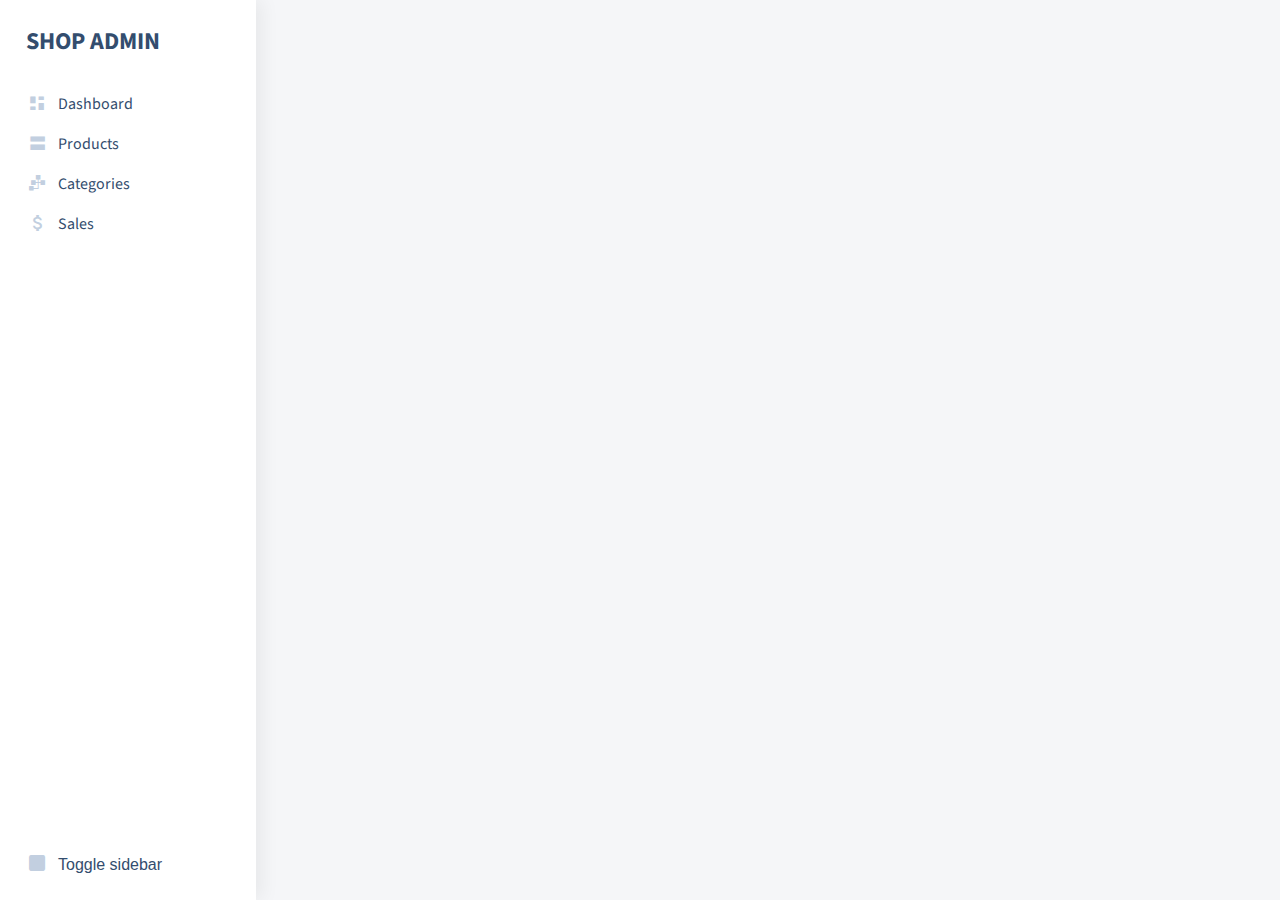
<file: index.html>
<!DOCTYPE html>
<meta charset="utf-8" />

<head>
  <title>Админка для магазина</title>
  <link rel="apple-touch-icon-precomposed" href="./assets/favicon/apple-touch-icon-precomposed.png" />
  <link rel="icon" href="./assets/favicon/favicon.png" />
  <link rel="stylesheet" href="./src/styles/all.css" />
  <link rel="stylesheet" href="./src/style.css" />
</head>

<body>
  <main class="main">
    <div class="progress-bar">
      <div class="progress-bar__line"></div>
    </div>
    <aside class="sidebar">
      <h2 class="sidebar__title">
        <a href="/">shop admin</a>
      </h2>
      <ul class="sidebar__nav">
        <li>
          <a href="/" data-page="dashboard"> <i class="icon-dashboard"></i> <span>Dashboard</span> </a>
        </li>
        <li>
          <a href="/products" data-page="products"> <i class="icon-products"></i> <span>Products</span> </a>
        </li>
        <li>
          <a href="/categories" data-page="categories"> <i class="icon-categories"></i> <span>Categories</span> </a>
        </li>
        <li>
          <a href="/sales" data-page="sales"> <i class="icon-sales"></i> <span>Sales</span> </a>
        </li>
      </ul>
      <ul class="sidebar__nav sidebar__nav_bottom">
        <li>
          <button type="button" class="sidebar__toggler">
            <i class="icon-toggle-sidebar"></i> <span>Toggle sidebar</span>
          </button>
        </li>
      </ul>
    </aside>
    <section class="content" id="content"></section>
  </main>

  <script type="module" src="./src/index.js"></script>
</body>
</file>
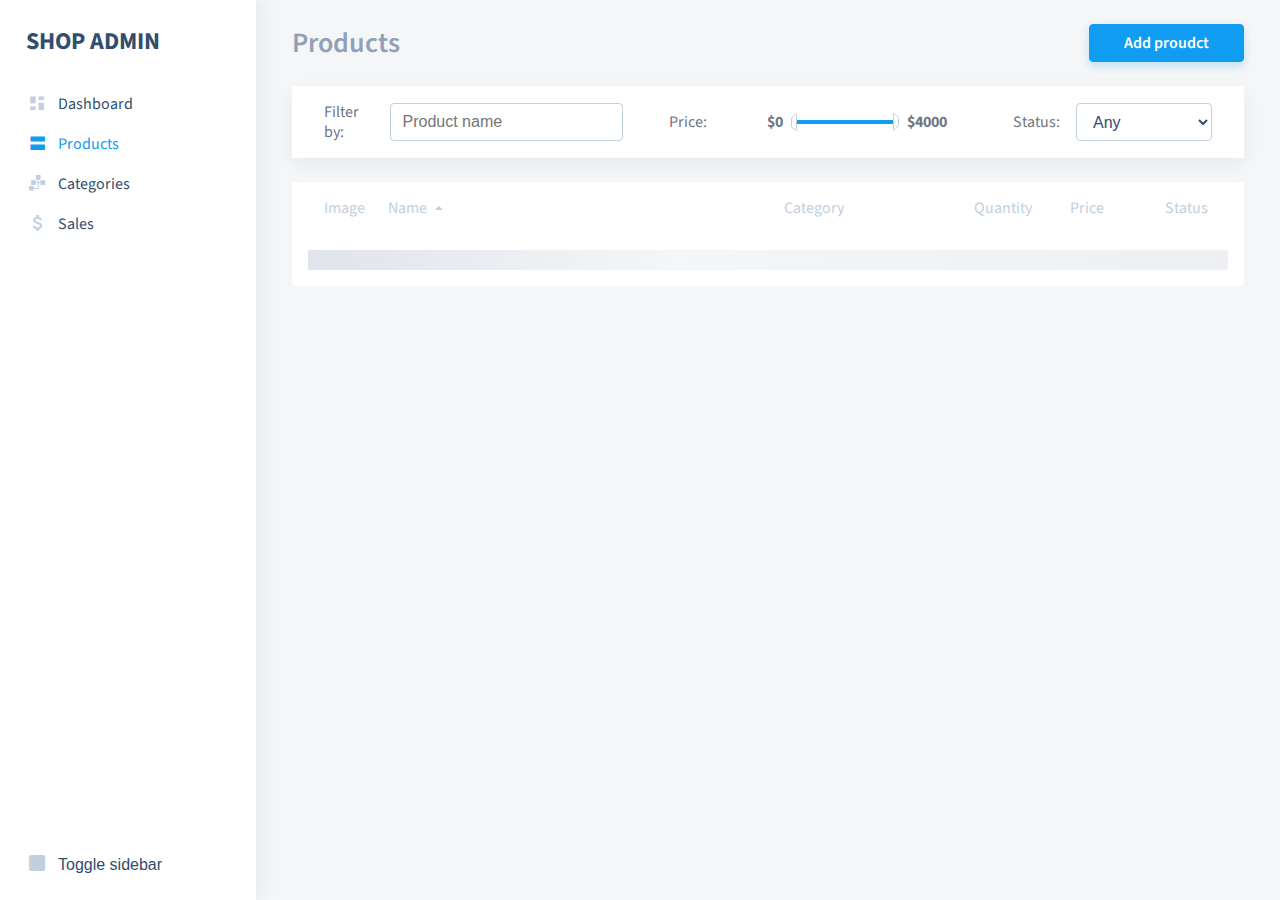
<file: 11-products-page/index.html>
<!DOCTYPE html>
<meta charset="utf-8" />

<head>
  <title>Админка для магазина</title>
  <link rel="apple-touch-icon-precomposed" href="./assets/favicon/apple-touch-icon-precomposed.png" />
  <link rel="icon" href="./assets/favicon/favicon.png" />
  <link rel="stylesheet" href="./styles/all.css" />
  <link rel="stylesheet" href="style.css" />
</head>

<body>
  <main class="main">
    <div class="progress-bar">
      <div class="progress-bar__line"></div>
    </div>
    <aside class="sidebar">
      <h2 class="sidebar__title">
        <a href="/">shop admin</a>
      </h2>
      <ul class="sidebar__nav">
        <li>
          <a href="/" data-page="dashboard"> <i class="icon-dashboard"></i> <span>Dashboard</span> </a>
        </li>
        <li class="active">
          <a href="/products" data-page="products"> <i class="icon-products"></i> <span>Products</span> </a>
        </li>
        <li>
          <a href="/categories" data-page="categories"> <i class="icon-categories"></i> <span>Categories</span> </a>
        </li>
        <li>
          <a href="/sales" data-page="sales"> <i class="icon-sales"></i> <span>Sales</span> </a>
        </li>
      </ul>
      <ul class="sidebar__nav sidebar__nav_bottom">
        <li>
          <button type="button" class="sidebar__toggler">
            <i class="icon-toggle-sidebar"></i> <span>Toggle sidebar</span>
          </button>
        </li>
      </ul>
    </aside>
    <section class="content" id="content"></section>
  </main>

  <script type="module">
    import Page from "./index.js";

    const contentNode = document.querySelector("#content");

    async function initialize() {
      const page = new Page();
      const element = await page.render();

      contentNode.innerHTML = "";
      contentNode.append(element);
    }

    initialize();
  </script>
</body>
</file>
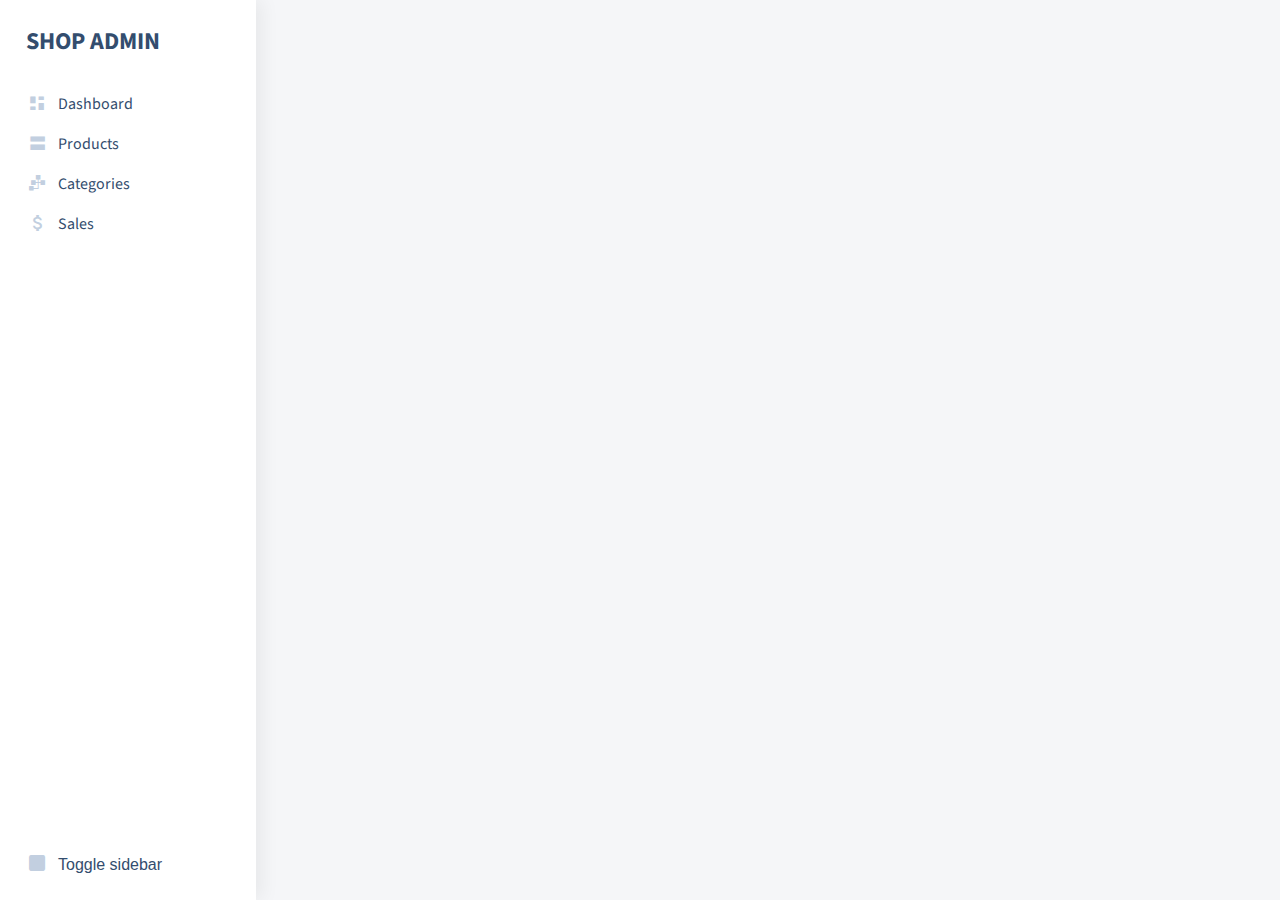
<file: src/index.html>
<!DOCTYPE html>
<meta charset="utf-8" />

<head>
  <title>Админка для магазина</title>
  <link rel="apple-touch-icon-precomposed" href="./assets/favicon/apple-touch-icon-precomposed.png" />
  <link rel="icon" href="./assets/favicon/favicon.png" />
  <link rel="stylesheet" href="styles/all.css" />
  <link rel="stylesheet" href="style.css" />
</head>

<body>
  <main class="main">
    <div class="progress-bar">
      <div class="progress-bar__line"></div>
    </div>
    <aside class="sidebar">
      <h2 class="sidebar__title">
        <a href="/">shop admin</a>
      </h2>
      <ul class="sidebar__nav">
        <li>
          <a href="/" data-page="dashboard"> <i class="icon-dashboard"></i> <span>Dashboard</span> </a>
        </li>
        <li>
          <a href="/products" data-page="products"> <i class="icon-products"></i> <span>Products</span> </a>
        </li>
        <li>
          <a href="/categories" data-page="categories"> <i class="icon-categories"></i> <span>Categories</span> </a>
        </li>
        <li>
          <a href="/sales" data-page="sales"> <i class="icon-sales"></i> <span>Sales</span> </a>
        </li>
      </ul>
      <ul class="sidebar__nav sidebar__nav_bottom">
        <li>
          <button type="button" class="sidebar__toggler">
            <i class="icon-toggle-sidebar"></i> <span>Toggle sidebar</span>
          </button>
        </li>
      </ul>
    </aside>
    <section class="content" id="content"></section>
  </main>

  <script type="module" src="./index.js"></script>
</body>
</file>
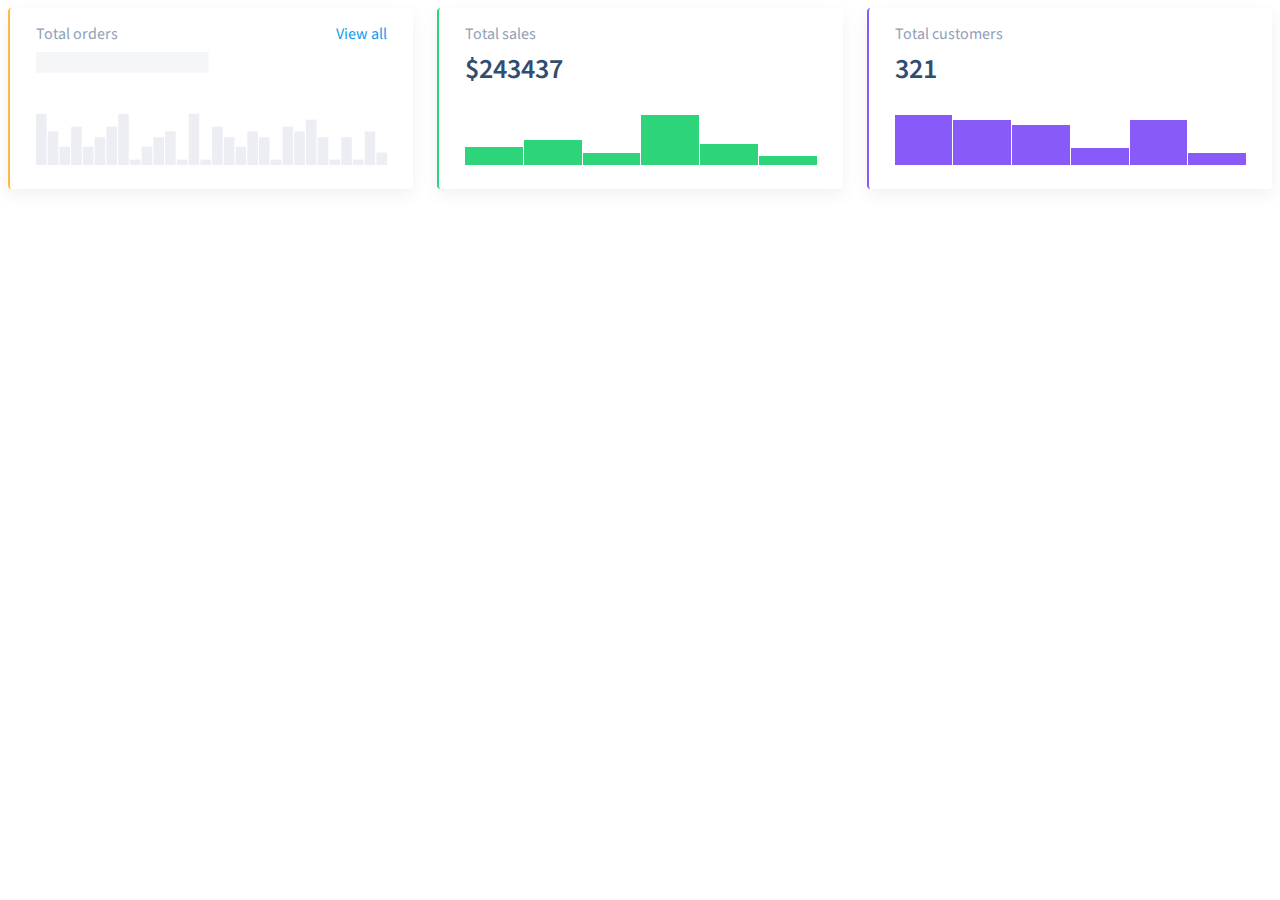
<file: 04-oop-basic-intro-to-dom/1-column-chart/index.html>
<!DOCTYPE html>
<html lang="en">
  <head>
    <meta charset="UTF-8" />
    <title>ColumnChart</title>
    <link rel="stylesheet" type="text/css" href="style.css" />
  </head>

  <body>
    <div class="dashboard__charts">
      <div id="orders" class="dashboard__chart_orders"></div>
      <div id="sales" class="dashboard__chart_sales"></div>
      <div id="customers" class="dashboard__chart_customers"></div>
    </div>

    <script type="module">
      import ColumnChart from './index.js';

      const ordersData = [];
      const salesData = [ 30, 40, 20, 80, 35, 15 ];
      const customersData = [ 100, 90, 80, 35, 90, 25 ];

      const ordersChart = new ColumnChart({
        data: ordersData,
        label: 'orders',
        value: 344,
        link: '#'
      });

      const salesChart = new ColumnChart({
        data: salesData,
        label: 'sales',
        value: 243437,
        formatHeading: data => `$${data}`
      });

      const customersChart = new ColumnChart({
        data: customersData,
        label: 'customers',
        value: 321
      });

      orders.append(ordersChart.element);
      sales.append(salesChart.element);
      customers.append(customersChart.element);
    </script>
  </body>
</html>
</file>
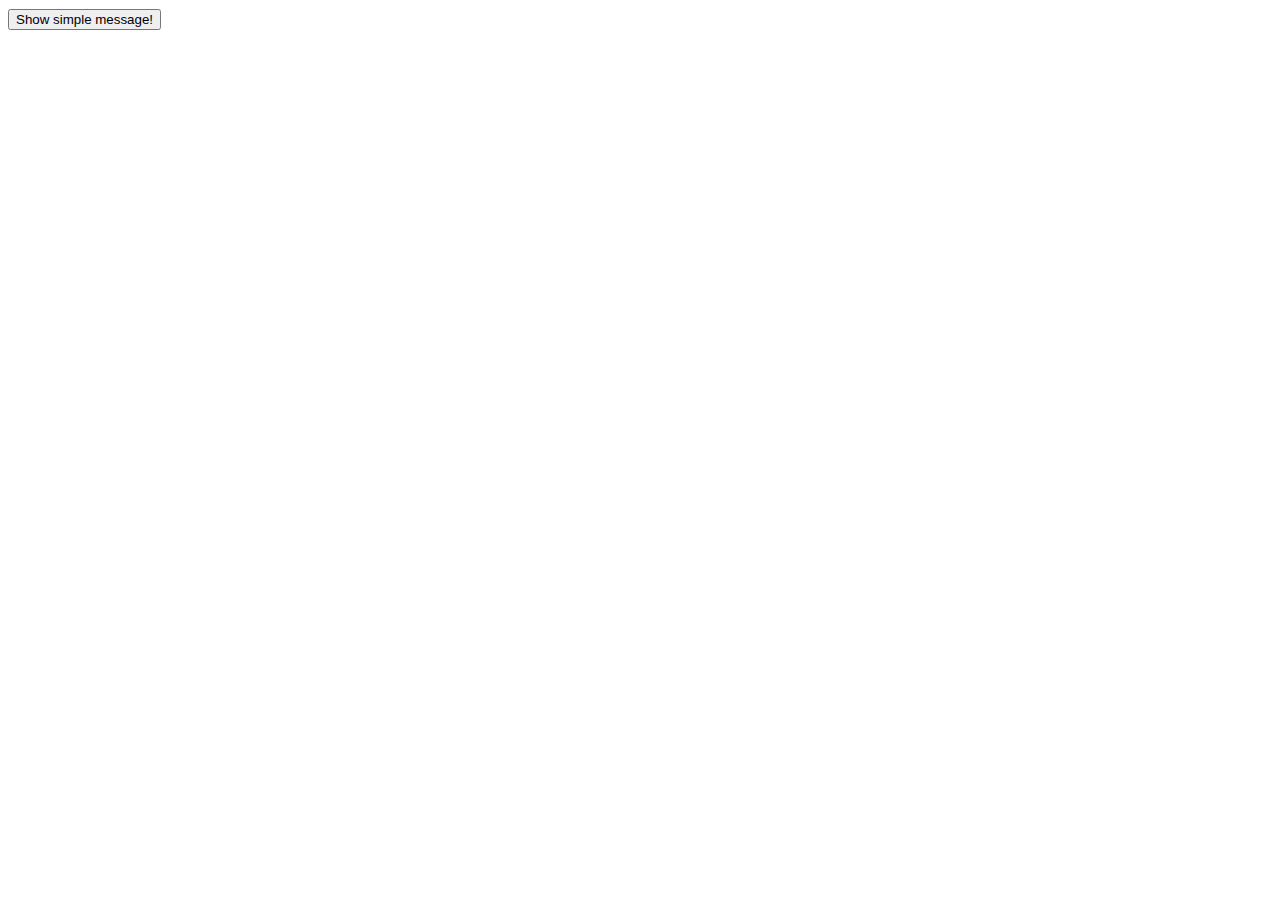
<file: 05-dom-document-loading/1-notification/index.html>
<!doctype html>
<meta charset="UTF-8">

<head>
  <link rel="stylesheet" type="text/css" href="style.css">
</head>

<button id="btn1">Show simple message!</button>

<script type="module">
  import NotificationMessage from './index.js';

  btn1.addEventListener('click', () => {
    const notification = new NotificationMessage('Hello World', {
      duration: 2000,
      type: 'success'
    });

    notification.show();
  });
</script>
</file>
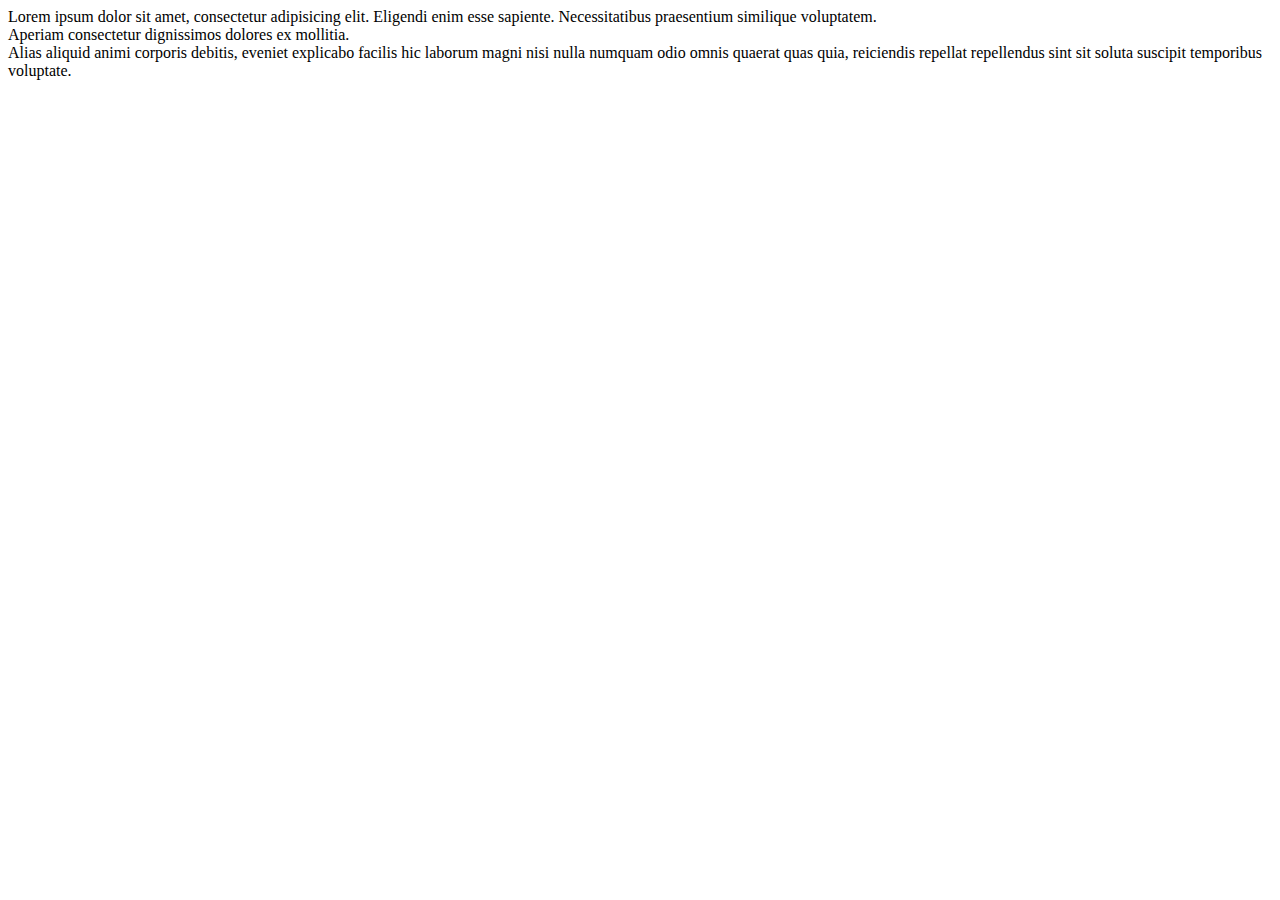
<file: 06-events-practice/2-tooltip/index.html>
<!doctype html>
<meta charset="UTF-8">
<title>Tooltip</title>

<link rel="stylesheet" type="text/css" href="style.css">

<body>
  <div data-tooltip="foo">
    Lorem ipsum dolor sit amet, consectetur adipisicing elit. Eligendi enim esse sapiente.
    Necessitatibus praesentium similique voluptatem.
    <div data-tooltip="bar-bar-bar">
      Aperiam consectetur dignissimos dolores ex mollitia.
    </div>
    Alias aliquid animi corporis debitis, eveniet explicabo facilis hic laborum magni nisi nulla
    numquam odio omnis quaerat quas quia, reiciendis repellat repellendus sint sit soluta suscipit
    temporibus voluptate.
  </div>

  <script type="module">
    import Tooltip from './index.js';

    const tooltip = new Tooltip();

    tooltip.initialize();
  </script>
</body>
</file>
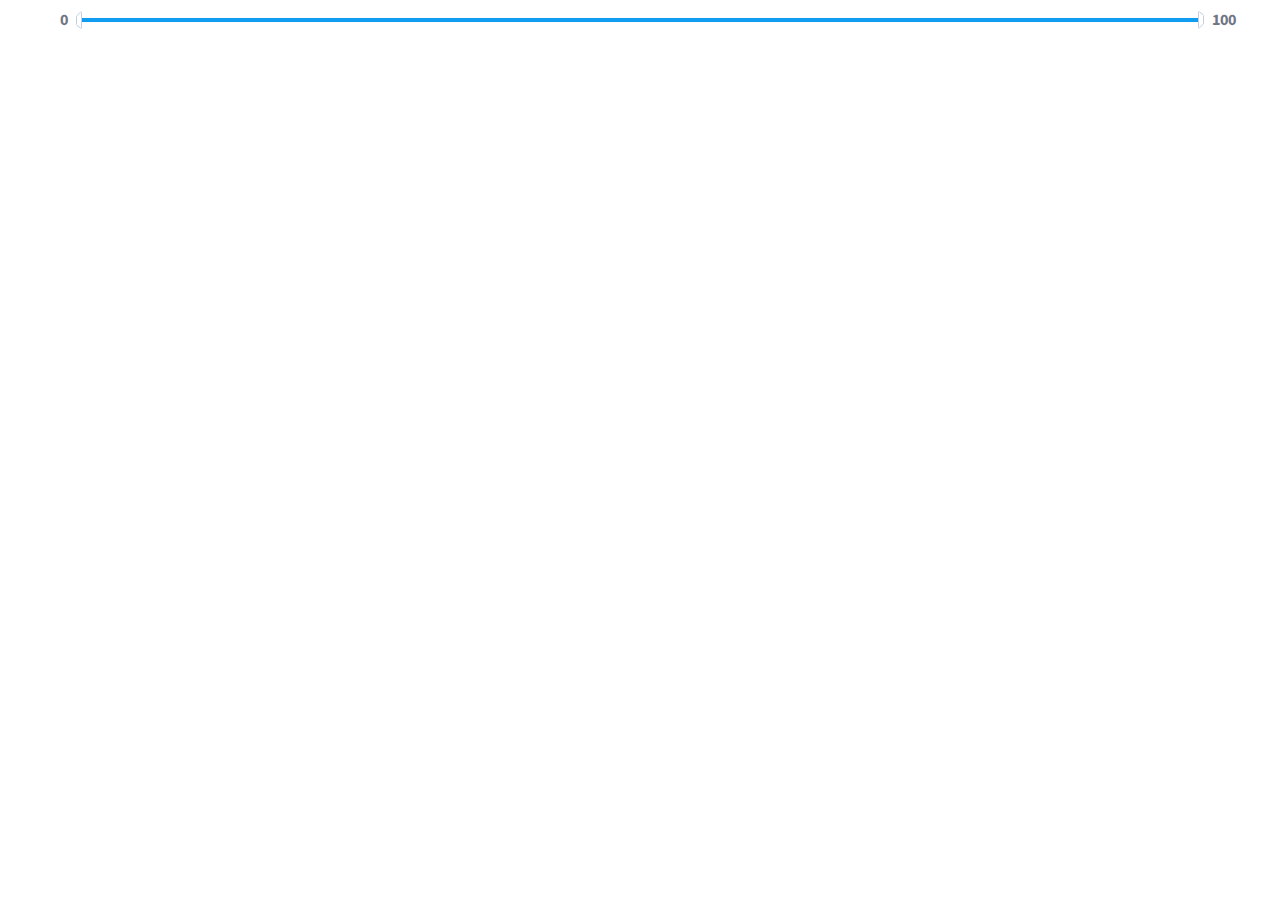
<file: 06-events-practice/3-double-slider/index.html>
<!DOCTYPE HTML>
<meta charset="utf-8">
<head>
  <title>DoubleSlider</title>
  <link rel="stylesheet" href="style.css">
</head>
<body>
  <div id="root"></div>

  <script type="module">
    import DoubleSlider from './index.js';

    const slider = new DoubleSlider();

    root.append(slider.element);
  </script>
</body>
</file>
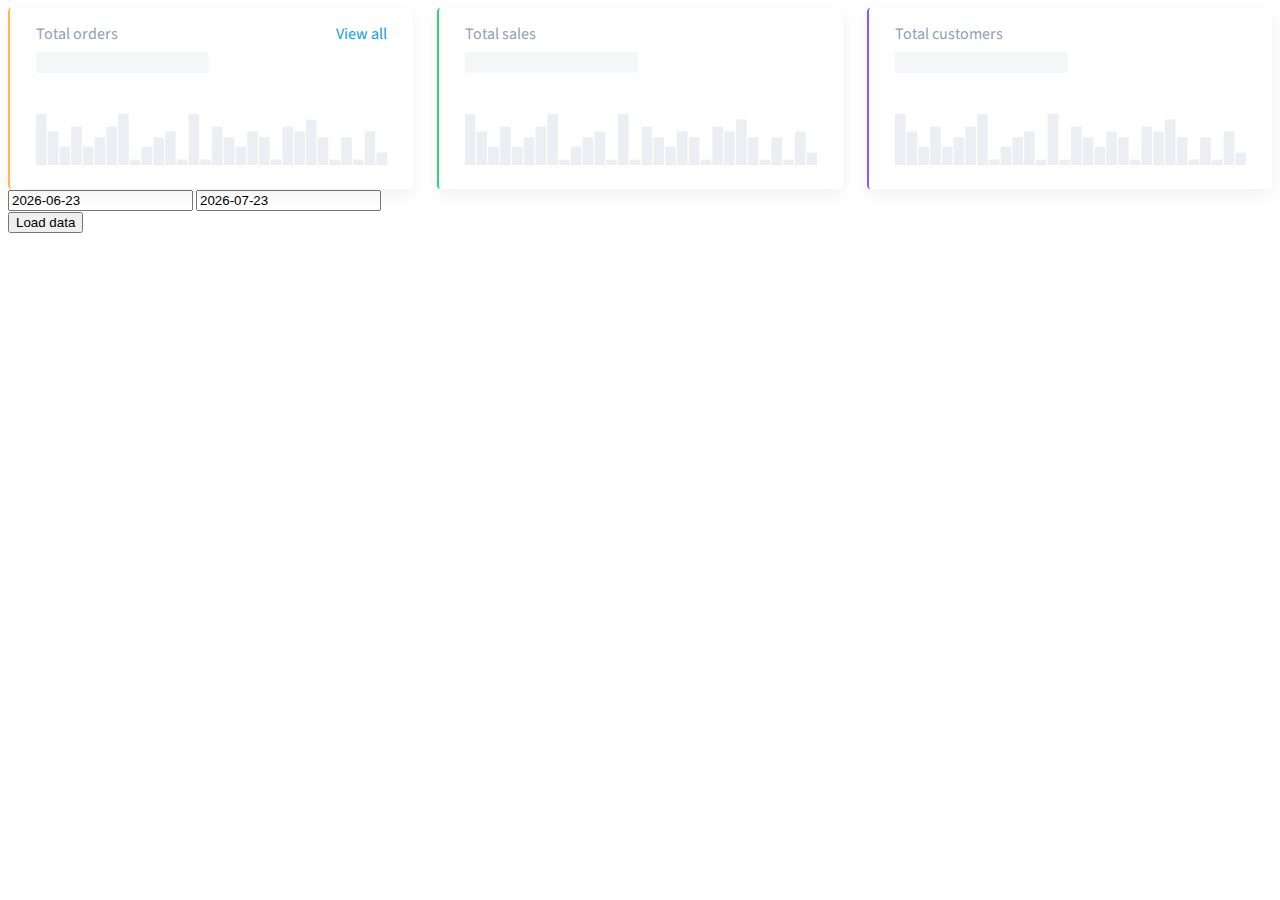
<file: 07-async-code-fetch-api-part-1/1-column-chart/index.html>
<!DOCTYPE html>
<html lang="en">
  <head>
    <meta charset="UTF-8" />
    <title>ColumnChart</title>
    <link rel="stylesheet" type="text/css" href="style.css" />
  </head>

  <body>
    <div class="dashboard__charts">
      <div>
        <div id="orders" class="dashboard__chart_orders"></div>
        <input id="start" type="text" placeholder="yy-mm-dd"/>
        <input id="end" type="text" placeholder="yy-mm-dd"/>
        <button id="loadOrders">Load data</button>
      </div>
      <div id="sales" class="dashboard__chart_sales"></div>
      <div id="customers" class="dashboard__chart_customers"></div>
    </div>

    <script type="module">
      import ColumnChart from './index.js';

      const getRange = () => {
        const now = new Date();
        const to = new Date();
        const from = new Date(now.setMonth(now.getMonth() - 1));

        return { from, to };
      }

      const { from, to } = getRange();

      const startInput = document.getElementById('start');
      const endInput = document.getElementById('end');

      startInput.value = from.toISOString().split('T')[0];
      endInput.value = to.toISOString().split('T')[0];

      const ordersChart = new ColumnChart({
        url: 'api/dashboard/orders',
        range: {
          from,
          to
        },
        label: 'orders',
        link: '#'
      });

      loadOrders.addEventListener('click', () => {
        ordersChart.update(new Date(start.value), new Date(end.value))
      });

      const salesChart = new ColumnChart({
        url: 'api/dashboard/sales',
        range: {
          from,
          to
        },
        label: 'sales',
        formatHeading: data => `$${data}`
      });

      const customersChart = new ColumnChart({
        url: 'api/dashboard/customers',
        range: {
          from,
          to
        },
        label: 'customers',
      });

      orders.append(ordersChart.element);
      sales.append(salesChart.element);
      customers.append(customersChart.element);
    </script>
  </body>
</html>
</file>
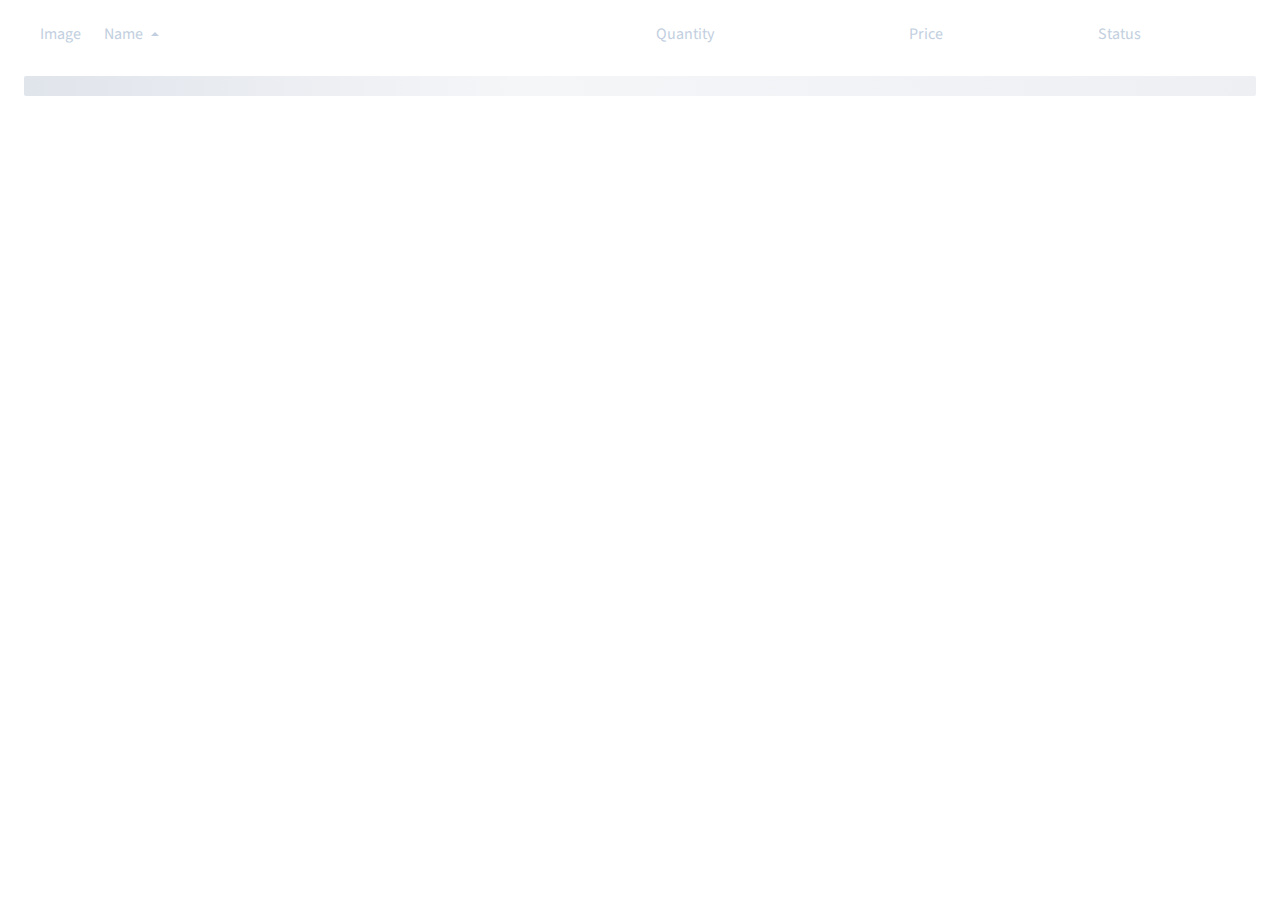
<file: 07-async-code-fetch-api-part-1/2-sortable-table-v3/index.html>
<!doctype html>
<head>
  <meta charset="utf-8">
  <link rel="stylesheet" href="style.css">
</head>
<body>

<div id="root"></div>

<script type="module">
  import SortableTable from './index.js';

  const header = [
    {
      id: 'images',
      title: 'Image',
      sortable: false,
      template: (data = []) => {
        return `
          <div class="sortable-table__cell">
            <img class="sortable-table-image" alt="Image" src="${data[0]?.url}">
          </div>
        `;
      }
    },
    {
      id: 'title',
      title: 'Name',
      sortable: true,
      sortType: 'string'
    },
    {
      id: 'quantity',
      title: 'Quantity',
      sortable: true,
      sortType: 'number'
    },
    {
      id: 'price',
      title: 'Price',
      sortable: true,
      sortType: 'number'
    },
    {
      id: 'status',
      title: 'Status',
      sortable: true,
      sortType: 'number',
      template: data => {
        return `<div class="sortable-table__cell">
          ${data > 0 ? 'Active' : 'Inactive'}
        </div>`;
      }
    },
  ];

  const sortableTable = new SortableTable(header, {
    url: 'api/rest/products'
  });

  root.append(sortableTable.element);
</script>
</body>
</file>
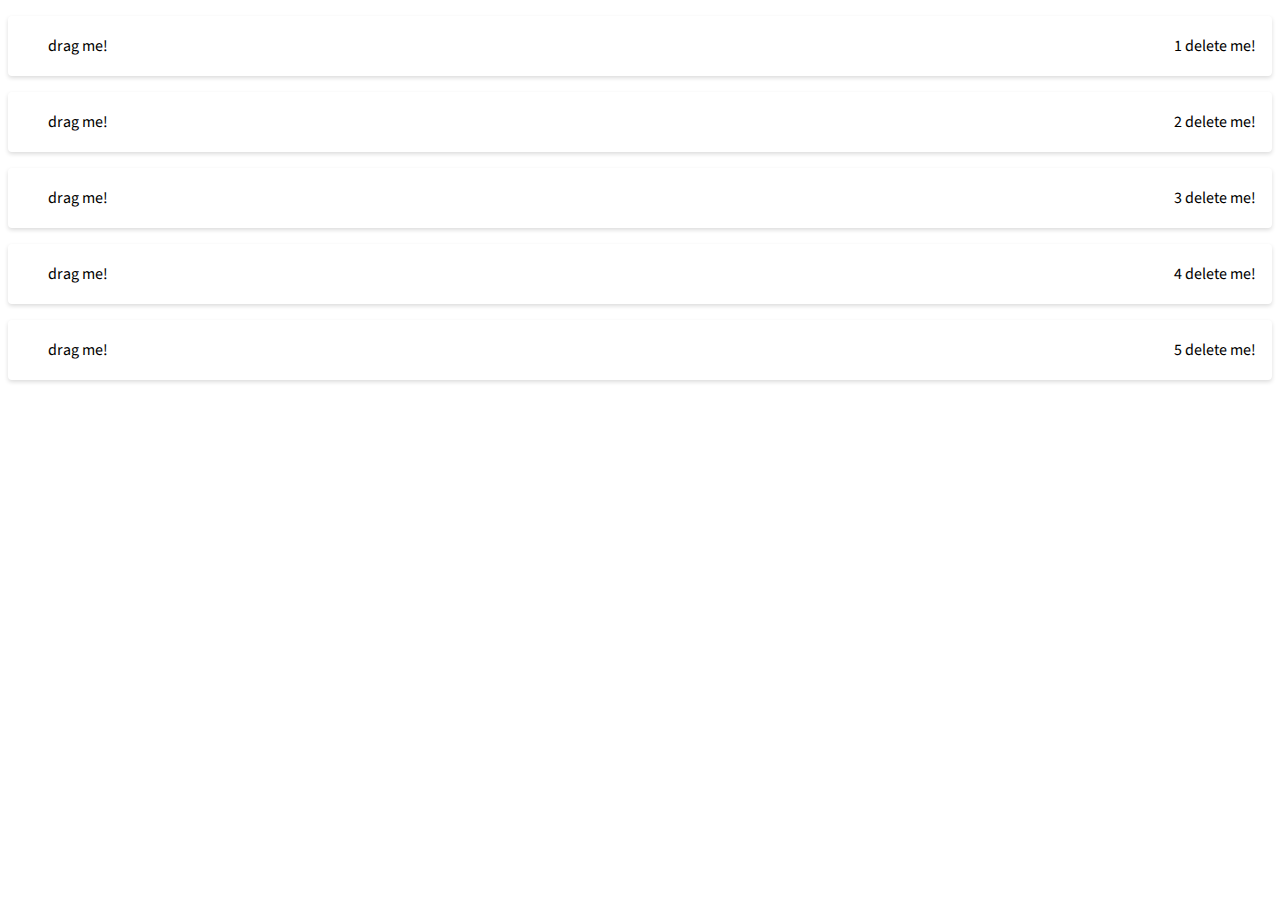
<file: 09-tests-for-frontend-apps/2-sortable-list/index.html>
<!doctype html>
<meta charset="utf-8">
<link rel="stylesheet" href="style.css">
<body>

<div id="holder"></div>

<script type="module">
  import SortableList from './index.js';

  const data = [1, 2, 3, 4, 5];

  const sortableList = new SortableList({
    items: data.map(item => {
      const element = document.createElement('li');

      element.innerHTML = `
        <span data-grab-handle>drag me!</span>
        <span data-delete-handle>${item} delete me!</spa>
      `

      return element;
    })
  });

  holder.append(sortableList.element);
</script>
</body>
</file>
<file: src/styles/all.css>
@import url("common.css");

/* Styles for components  */
/* components */
@import url("../../06-events-practice/3-double-slider/style.css");
@import url("../../07-async-code-fetch-api-part-1/1-column-chart/style.css");
@import url("../../07-async-code-fetch-api-part-1/2-sortable-table-v3/style.css");
@import url("../../08-forms-fetch-api-part-2/2-range-picker/style.css");
</file>
<file: src/style.css>
.main {
  display: grid;
  grid-template-columns: 256px 1fr;
  grid-template-rows: minmax(100vh, auto);
  grid-template-areas: "sidebar content";
}

.content {
  grid-area: content;
  background: var(--grey-skeleton);
  padding: 24px 36px;
}

.sidebar {
  grid-area: sidebar;
  display: grid;
  grid-template-rows: auto 1fr auto;
  grid-template-columns: 100%;
  background: var(--white);
  box-shadow: 6px 0 18px rgba(0, 0, 0, 0.06);
  padding: 24px 26px;
  height: 100vh;
  position: sticky;
  top: 0;
}

.is-collapsed-sidebar .sidebar ul {
  margin-left: -3px;
}

.is-collapsed-sidebar .sidebar ul a span,
.is-collapsed-sidebar .sidebar ul button span {
  display: none;
}

.is-collapsed-sidebar .sidebar__title {
  font-size: 12px;
  line-height: 1.2;
  margin-left: -16px;
  text-align: center;
  width: 48px;
}

.is-collapsed-sidebar .main {
  grid-template-columns: 70px 1fr;
}

.is-collapsed-sidebar .sidebar__nav_bottom li {
  height: 24px;
}

.sidebar__title {
  font-size: 24px;
  line-height: 36px;
  height: 36px;
  color: var(--dark-blue);
  margin-top: 0;
  margin-bottom: 32px;
  text-transform: uppercase;
  display: flex;
  align-items: center;
}

.sidebar__title a {
  text-decoration: none;
  color: inherit;
}

.sidebar__title a:hover {
  text-decoration: underline;
}

.sidebar__nav {
  margin: 0;
  padding: 0;
  list-style-type: none;
}

.sidebar__nav li {
  margin-bottom: 16px;
}

.sidebar__nav li:last-child {
  margin-bottom: 0;
}

.sidebar__nav li a,
.sidebar__nav li button {
  font-size: 16px;
  line-height: 24px;
  color: var(--dark-blue);
  text-decoration: none;
  padding-left: 32px;
  position: relative;
}

.sidebar__nav li a i,
.sidebar__nav li button i {
  color: var(--grey-light);
  position: absolute;
  left: 0;
  top: 50%;
  transform: translate(0, -50%);
}

.sidebar__nav li a:hover,
.sidebar__nav li a:focus,
.sidebar__nav li a:active,
.sidebar__nav li.active a,
.sidebar__nav li a:hover i,
.sidebar__nav li a:focus i,
.sidebar__nav li a:active i,
.sidebar__nav li.active a i,
.sidebar__nav li button:hover,
.sidebar__nav li.active button,
.sidebar__nav li button:hover i,
.sidebar__nav li.active button i {
  color: var(--blue);
}

.sidebar__toggler {
  -webkit-appearance: none;
  -moz-appearance: none;
  border: none;
  outline: none;
  background: none;
  cursor: pointer;
  height: 24px;
}

.content__top-panel {
  display: flex;
  flex-direction: row;
  align-items: center;
  justify-content: space-between;
  margin-bottom: 24px;
}

.content__top-panel .form-inline {
  width: 50%;
}

.page-title {
  font-weight: 600;
  font-size: 28px;
  line-height: 36px;
  color: var(--grey);
  margin: 0;
}

.page-title .link {
  text-decoration: none;
  color: var(--blue);
}

.page-title .link.disabled {
  color: inherit;
  pointer-events: none;
}

.block-title {
  font-weight: 600;
  font-size: 24px;
  line-height: 30px;
  color: var(--grey);
  margin: 40px 0 24px;
}

.content-box {
  padding: 34px 32px 48px;
  background-color: var(--white);
  box-shadow: 0 6px 18px rgba(0, 0, 0, 0.06);
  margin-bottom: 24px;
}

.content-box.content-box_small {
  padding: 16px 32px;
}

.progress-bar {
  background-color: var(--grey);
  box-shadow: none;
  position: fixed;
  top: 0;
  width: 100%;
  height: 10px;
  /* TODO: uncomment after implementation */
  display: none;
  z-index: 1;
}

.progress-bar__line {
  height: 100%;
  box-shadow: none;
  animation: progress-bar-stripes 2s linear infinite;
  background: var(--blue)
    linear-gradient(
      45deg,
      rgba(255, 255, 255, 0.15) 25%,
      transparent 25%,
      transparent 50%,
      rgba(255, 255, 255, 0.15) 50%,
      rgba(255, 255, 255, 0.15) 75%,
      transparent 75%,
      transparent
    );
  background-size: 40px 40px;
}

@keyframes progress-bar-stripes {
  from {
    background-position: 40px 0;
  }
  to {
    background-position: 0 0;
  }
}

.main.is-loading .progress-bar {
  display: block;
}

.dashboard__charts {
  display: grid;
  grid-template-columns: 1fr 1fr 1fr;
  grid-gap: 24px;
  --chart-height: 50;
}

.dashboard__chart_orders {
  --chart-column-color: var(--yellow);
}

.dashboard__chart_sales {
  --chart-column-color: var(--green);
}

.dashboard__chart_customers {
  --chart-column-color: var(--purple);
}

.dashboard .sortable-table {
  --cols: 6;
}

.products-list {
  display: flex;
  flex-direction: column;
  height: 100%;
}

.products-list .sortable-table {
  --cols: 6;
  margin-bottom: 0;
}

.products-list form.form-inline {
  grid-template-columns: 3fr 3fr 2fr;
  grid-gap: 46px;
}

.products-list form.form-inline .form-label {
  margin-bottom: 0;
  margin-right: 16px;
}

.products-list form.form-inline .form-group {
  display: grid;
  grid-template-columns: auto 1fr;
  align-items: center;
}

.products-list .products-list__container {
  height: 100%;
}

.products-list .products-empty {
  background: var(--grey-extra-light);
  border: 1px solid var(--grey-light);
  border-radius: 4px;
  flex: 1 0 auto;
  display: flex;
  flex-direction: column;
  align-items: center;
  justify-content: center;
  color: var(--grey);
}

.products-edit {
  display: flex;
  flex-direction: column;
  height: 100%;
}

.sortable-table__row {
  grid: auto-flow / 80px calc(50% - 80px) 20% 10% 10% 10%;
}
</file>
<file: 11-products-page/styles/all.css>
@import url("common.css");

/* Styles for components  */
/* components */
@import url("../../06-events-practice//3-double-slider/style.css");
@import url("../../07-async-code-fetch-api-part-1/2-sortable-table-v3/style.css");
</file>
<file: 11-products-page/style.css>
.main {
  display: grid;
  grid-template-columns: 256px 1fr;
  grid-template-rows: minmax(100vh, auto);
  grid-template-areas: "sidebar content";
}

.content {
  grid-area: content;
  background: var(--grey-skeleton);
  padding: 24px 36px;
}

.sidebar {
  grid-area: sidebar;
  display: grid;
  grid-template-rows: auto 1fr auto;
  grid-template-columns: 100%;
  background: var(--white);
  box-shadow: 6px 0 18px rgba(0, 0, 0, 0.06);
  padding: 24px 26px;
  height: 100vh;
  position: sticky;
  top: 0;
}

.is-collapsed-sidebar .sidebar ul {
  margin-left: -3px;
}

.is-collapsed-sidebar .sidebar ul a span,
.is-collapsed-sidebar .sidebar ul button span {
  display: none;
}

.is-collapsed-sidebar .sidebar__title {
  font-size: 12px;
  line-height: 1.2;
  margin-left: -16px;
  text-align: center;
  width: 48px;
}

.is-collapsed-sidebar .main {
  grid-template-columns: 70px 1fr;
}

.is-collapsed-sidebar .sidebar__nav_bottom li {
  height: 24px;
}

.sidebar__title {
  font-size: 24px;
  line-height: 36px;
  height: 36px;
  color: var(--dark-blue);
  margin-top: 0;
  margin-bottom: 32px;
  text-transform: uppercase;
  display: flex;
  align-items: center;
}

.sidebar__title a {
  text-decoration: none;
  color: inherit;
}

.sidebar__title a:hover {
  text-decoration: underline;
}

.sidebar__nav {
  margin: 0;
  padding: 0;
  list-style-type: none;
}

.sidebar__nav li {
  margin-bottom: 16px;
}

.sidebar__nav li:last-child {
  margin-bottom: 0;
}

.sidebar__nav li a,
.sidebar__nav li button {
  font-size: 16px;
  line-height: 24px;
  color: var(--dark-blue);
  text-decoration: none;
  padding-left: 32px;
  position: relative;
}

.sidebar__nav li a i,
.sidebar__nav li button i {
  color: var(--grey-light);
  position: absolute;
  left: 0;
  top: 50%;
  transform: translate(0, -50%);
}

.sidebar__nav li a:hover,
.sidebar__nav li a:focus,
.sidebar__nav li a:active,
.sidebar__nav li.active a,
.sidebar__nav li a:hover i,
.sidebar__nav li a:focus i,
.sidebar__nav li a:active i,
.sidebar__nav li.active a i,
.sidebar__nav li button:hover,
.sidebar__nav li.active button,
.sidebar__nav li button:hover i,
.sidebar__nav li.active button i {
  color: var(--blue);
}

.sidebar__toggler {
  -webkit-appearance: none;
  -moz-appearance: none;
  border: none;
  outline: none;
  background: none;
  cursor: pointer;
  height: 24px;
}

.content__top-panel {
  display: flex;
  flex-direction: row;
  align-items: center;
  justify-content: space-between;
  margin-bottom: 24px;
}

.content__top-panel .form-inline {
  width: 50%;
}

.page-title {
  font-weight: 600;
  font-size: 28px;
  line-height: 36px;
  color: var(--grey);
  margin: 0;
}

.page-title .link {
  text-decoration: none;
  color: var(--blue);
}

.page-title .link.disabled {
  color: inherit;
  pointer-events: none;
}

.block-title {
  font-weight: 600;
  font-size: 24px;
  line-height: 30px;
  color: var(--grey);
  margin: 40px 0 24px;
}

.content-box {
  padding: 34px 32px 48px;
  background-color: var(--white);
  box-shadow: 0 6px 18px rgba(0, 0, 0, 0.06);
  margin-bottom: 24px;
}

.content-box.content-box_small {
  padding: 16px 32px;
}

.progress-bar {
  background-color: var(--grey);
  box-shadow: none;
  position: fixed;
  top: 0;
  width: 100%;
  height: 10px;
  /* TODO: uncomment after implementation */
  display: none;
  z-index: 1;
}

.progress-bar__line {
  height: 100%;
  box-shadow: none;
  animation: progress-bar-stripes 2s linear infinite;
  background: var(--blue)
    linear-gradient(
      45deg,
      rgba(255, 255, 255, 0.15) 25%,
      transparent 25%,
      transparent 50%,
      rgba(255, 255, 255, 0.15) 50%,
      rgba(255, 255, 255, 0.15) 75%,
      transparent 75%,
      transparent
    );
  background-size: 40px 40px;
}

@keyframes progress-bar-stripes {
  from {
    background-position: 40px 0;
  }
  to {
    background-position: 0 0;
  }
}

.main.is-loading .progress-bar {
  display: block;
}

.dashboard__charts {
  display: grid;
  grid-template-columns: 1fr 1fr 1fr;
  grid-gap: 24px;
  --chart-height: 50;
}

.dashboard__chart_orders {
  --chart-column-color: var(--yellow);
}

.dashboard__chart_sales {
  --chart-column-color: var(--green);
}

.dashboard__chart_customers {
  --chart-column-color: var(--purple);
}

.dashboard .sortable-table {
  --cols: 6;
}

.products-list {
  display: flex;
  flex-direction: column;
  height: 100%;
}

.products-list .sortable-table {
  --cols: 6;
  margin-bottom: 0;
}

.products-list form.form-inline {
  grid-template-columns: 3fr 3fr 2fr;
  grid-gap: 46px;
}

.products-list form.form-inline .form-label {
  margin-bottom: 0;
  margin-right: 16px;
}

.products-list form.form-inline .form-group {
  display: grid;
  grid-template-columns: auto 1fr;
  align-items: center;
}

.products-list .products-list__container {
  height: 100%;
}

.products-list .products-empty {
  background: var(--grey-extra-light);
  border: 1px solid var(--grey-light);
  border-radius: 4px;
  flex: 1 0 auto;
  display: flex;
  flex-direction: column;
  align-items: center;
  justify-content: center;
  color: var(--grey);
}

.products-edit {
  display: flex;
  flex-direction: column;
  height: 100%;
}

.sortable-table__row {
  grid: auto-flow / 80px calc(50% - 80px) 20% 10% 10% 10%;
}
</file>
<file: 04-oop-basic-intro-to-dom/1-column-chart/style.css>
/* Component styles */
@import url('https://fonts.googleapis.com/css?family=Source+Sans+Pro&display=swap');

body {
  font-family: 'Source Sans Pro', sans-serif;
}

:root {
  --blue: #109cf1;
  --dark-blue: #334d6e;
  --light-blue: #cfebfc;
  --middle-blue: #9fd7f9;
  --yellow: #ffb946;
  --red: #f7685b;
  --green: #2ed47a;
  --purple: #885af8;
  --black: #192a3e;
  --table-black: #323c47;
  --table-grey: #707683;
  --grey: #90a0b7;
  --grey-light: #c2cfe0;
  --grey-extra-light: #eff1f4;
  --grey-skeleton: #f5f6f8;
  --grey-middle: #e0e4eb;
  --white: #ffffff;
}

.dashboard__charts {
  display: grid;
  grid-template-columns: 1fr 1fr 1fr;
  grid-gap: 24px;
  --chart-height: 50;
}

.dashboard__chart_orders {
  --chart-column-color: var(--yellow);
}

.dashboard__chart_sales {
  --chart-column-color: var(--green);
}

.dashboard__chart_customers {
  --chart-column-color: var(--purple);
}

/* ColumnChart styles */
.column-chart__chart {
  width: 100%;
  height: calc(var(--chart-height) * 1px);
  display: flex;
  flex-direction: row;
  justify-content: space-between;
  align-items: flex-end;
}

.column-chart__chart div {
  height: calc(var(--value) * 1px);
  background-color: var(--chart-column-color);
  min-width: 1px;
  flex-grow: 1;
  margin: 0 0 0 1px;
  cursor: pointer;
}

.column-chart__chart div:first-child {
  margin: 0;
}

.column-chart__chart div.is-hovered {
  opacity: 1;
}

.column-chart__chart.has-hovered div:not(.is-hovered) {
  opacity: 0.5;
}

.column-chart__container {
  max-width: 100%;
  position: relative;
}

.column-chart {
  padding: 16px 26px 24px;
  background: var(--white);
  box-shadow: 0 6px 18px rgba(0, 0, 0, 0.06);
  border-radius: 4px;
  border-left: 2px solid var(--chart-column-color);
  position: relative;
}

.column-chart__title {
  font-size: 16px;
  line-height: 20px;
  color: var(--grey);
  display: flex;
  flex-direction: row;
  justify-content: space-between;
  margin-bottom: 8px;
}

.column-chart__link {
  color: var(--blue);
  text-decoration: none;
}

.column-chart__header {
  font-weight: 600;
  font-size: 28px;
  line-height: 35px;
  color: var(--dark-blue);
  margin-bottom: 28px;
  position: relative;
}

.column-chart_loading .column-chart__header,
.column-chart_loading .column-chart__chart {
  display: none;
}

.column-chart_loading .column-chart__container {
  height: 113px;
}

.column-chart_loading .column-chart__container:before {
  content: "";
  position: absolute;
  top: 0;
  left: 0;
  width: 100%;
  height: 113px;
  background: url("charts-skeleton.svg") center no-repeat;
  background-size: cover;
  display: block;
}
</file>
<file: 05-dom-document-loading/1-notification/style.css>
/* Common styles */
@import url('https://fonts.googleapis.com/css?family=Source+Sans+Pro&display=swap');

body {
  font-family: 'Source Sans Pro', sans-serif;
}

:root {
  --blue: #109cf1;
  --dark-blue: #334d6e;
  --light-blue: #cfebfc;
  --middle-blue: #9fd7f9;
  --yellow: #ffb946;
  --red: #f7685b;
  --green: #2ed47a;
  --purple: #885af8;
  --black: #192a3e;
  --table-black: #323c47;
  --table-grey: #707683;
  --grey: #90a0b7;
  --grey-light: #c2cfe0;
  --grey-extra-light: #eff1f4;
  --grey-skeleton: #f5f6f8;
  --grey-middle: #e0e4eb;
  --white: #ffffff;
}

/* NotificationMessage styles */
.notification {
  width: 200px;
  margin: 10px 5px;
  font-size: 14px;
  box-shadow: 0 2px 4px 1px rgba(0, 0, 0, .5);
  border-radius: 2px;
  animation: calc(var(--value) * 0.1) ease-out calc(var(--value) * 0.9) fadeOut;
  z-index: 1000;
}

/* Success */
.notification.success {
  background: #cdfccd;
}

.notification.success .timer {
  background: #86aa86;
}

/* Error */
.notification.error {
  background: #ffe3e3;
}

.notification.error .timer {
  background: #c28585;
}

.inner-wrapper {
  padding: 5px;
}

.timer {
  width: 100%;
  height: 2px;
  animation: progress var(--value) linear;
}

.notification-header {
  text-transform: capitalize;
  font-size: 12px;
}

.notification-body {
  font-weight: bold;
}

@keyframes fadeOut {
  from {
    opacity: 0.8;
  }
  to {
    opacity: 0;
  }
}

@keyframes progress {
  from {
    width: 100%;
  }
  to {
    width: 0;
  }
}
</file>
<file: 06-events-practice/2-tooltip/style.css>
.tooltip {
  cursor: pointer;
  position: fixed;
  padding: 8px 12px;
  border-radius: 4px;
  text-align: left;
  background: white;
  box-shadow: 0 1px 4px rgba(0, 0, 0, 0.25);
  font-size: 16px;
  line-height: 20px;
  color: rgba(51, 77, 110, 1);
  transition: opacity 0.1s ease-out;
  z-index: 99;
}
</file>
<file: 06-events-practice/3-double-slider/style.css>
/* Common styles */
@import url('https://fonts.googleapis.com/css?family=Source+Sans+Pro&display=swap');

body {
  font-family: 'Source Sans Pro', sans-serif;
}

:root {
  --blue: #109cf1;
  --dark-blue: #334d6e;
  --light-blue: #cfebfc;
  --middle-blue: #9fd7f9;
  --yellow: #ffb946;
  --red: #f7685b;
  --green: #2ed47a;
  --purple: #885af8;
  --black: #192a3e;
  --table-black: #323c47;
  --table-grey: #707683;
  --grey: #90a0b7;
  --grey-light: #c2cfe0;
  --grey-extra-light: #eff1f4;
  --grey-skeleton: #f5f6f8;
  --grey-middle: #e0e4eb;
  --white: #ffffff;
}

/* DoubleSlider styles */
.range-slider__inner {
  position: relative;
  display: inline-block;
  width: 100%;
  height: 4px;
  margin: 10px 14px;
  background: var(--light-blue);
  box-shadow: 0 0 1px var(--grey-light);
  user-select: none;
  -ms-user-select: none;
  -webkit-user-select: none;
}

.range-slider__thumb-right,
.range-slider__thumb-left {
  position: absolute;
  top: 50%;
  margin-top: -9px;
  height: 18px;
  width: 6px;
  background: url("range-thumb-icon.svg") left center no-repeat;
  background-size: cover;
  cursor: grab;
}

/* cursor over all slider, so that if the cursor moves out of the thumb, it's still grabbing */
.range-slider_dragging,
.range-slider_dragging .range-slider__thumb-right,
.range-slider_dragging .range-slider__thumb-left {
  cursor: grabbing;
}

.range-slider__thumb-left {
  left: 0;
  margin-left: -6px;
}

.range-slider__thumb-right {
  right: 0;
  transform: rotate(180deg);
  margin-right: -6px;
}

.range-slider__progress {
  background: var(--blue);
  position: absolute;
  top: 0;
  bottom: 0;
  left: 0;
  right: 0;
  z-index: 1;
}

.range-slider {
  position: relative;
  display: flex;
  flex-direction: row;
  align-items: center;
  padding: 0 60px;
}

.range-slider > span {
  font-weight: 700;
  font-size: 16px;
  line-height: 24px;
  color: var(--table-grey);
  width: 60px;
  position: absolute;
  top: 50%;
  transform: translate(0, -50%);
}

.range-slider > span:first-child {
  text-align: right;
  left: 0;
}

.range-slider > span:last-child {
  right: 0;
}
</file>
<file: 07-async-code-fetch-api-part-1/1-column-chart/style.css>
/* Component styles */
@import url('https://fonts.googleapis.com/css?family=Source+Sans+Pro&display=swap');

body {
  font-family: 'Source Sans Pro', sans-serif;
}

:root {
  --blue: #109cf1;
  --dark-blue: #334d6e;
  --light-blue: #cfebfc;
  --middle-blue: #9fd7f9;
  --yellow: #ffb946;
  --red: #f7685b;
  --green: #2ed47a;
  --purple: #885af8;
  --black: #192a3e;
  --table-black: #323c47;
  --table-grey: #707683;
  --grey: #90a0b7;
  --grey-light: #c2cfe0;
  --grey-extra-light: #eff1f4;
  --grey-skeleton: #f5f6f8;
  --grey-middle: #e0e4eb;
  --white: #ffffff;
}

.dashboard__charts {
  display: grid;
  grid-template-columns: 1fr 1fr 1fr;
  grid-gap: 24px;
  --chart-height: 50;
}

.dashboard__chart_orders {
  --chart-column-color: var(--yellow);
}

.dashboard__chart_sales {
  --chart-column-color: var(--green);
}

.dashboard__chart_customers {
  --chart-column-color: var(--purple);
}

/* ColumnChart styles */
.column-chart__chart {
  width: 100%;
  height: calc(var(--chart-height) * 1px);
  display: flex;
  flex-direction: row;
  justify-content: space-between;
  align-items: flex-end;
}

.column-chart__chart div {
  height: calc(var(--value) * 1px);
  background-color: var(--chart-column-color);
  min-width: 1px;
  flex-grow: 1;
  margin: 0 0 0 1px;
  cursor: pointer;
}

.column-chart__chart div:first-child {
  margin: 0;
}

.column-chart__chart div.is-hovered {
  opacity: 1;
}

.column-chart__chart.has-hovered div:not(.is-hovered) {
  opacity: 0.5;
}

.column-chart__container {
  max-width: 100%;
  position: relative;
}

.column-chart {
  padding: 16px 26px 24px;
  background: var(--white);
  box-shadow: 0 6px 18px rgba(0, 0, 0, 0.06);
  border-radius: 4px;
  border-left: 2px solid var(--chart-column-color);
  position: relative;
}

.column-chart__title {
  font-size: 16px;
  line-height: 20px;
  color: var(--grey);
  display: flex;
  flex-direction: row;
  justify-content: space-between;
  margin-bottom: 8px;
}

.column-chart__link {
  color: var(--blue);
  text-decoration: none;
}

.column-chart__header {
  font-weight: 600;
  font-size: 28px;
  line-height: 35px;
  color: var(--dark-blue);
  margin-bottom: 28px;
  position: relative;
}

.column-chart_loading .column-chart__header,
.column-chart_loading .column-chart__chart {
  display: none;
}

.column-chart_loading .column-chart__container {
  height: 113px;
}

.column-chart_loading .column-chart__container:before {
  content: "";
  position: absolute;
  top: 0;
  left: 0;
  width: 100%;
  height: 113px;
  background: url("charts-skeleton.svg") center no-repeat;
  background-size: cover;
  display: block;
}
</file>
<file: 07-async-code-fetch-api-part-1/2-sortable-table-v3/style.css>
/* Common styles */
@import url('https://fonts.googleapis.com/css?family=Source+Sans+Pro&display=swap');

body {
  font-family: 'Source Sans Pro', sans-serif;
}

:root {
  --blue: #109cf1;
  --dark-blue: #334d6e;
  --light-blue: #cfebfc;
  --middle-blue: #9fd7f9;
  --yellow: #ffb946;
  --red: #f7685b;
  --green: #2ed47a;
  --purple: #885af8;
  --black: #192a3e;
  --table-black: #323c47;
  --table-grey: #707683;
  --grey: #90a0b7;
  --grey-light: #c2cfe0;
  --grey-extra-light: #eff1f4;
  --grey-skeleton: #f5f6f8;
  --grey-middle: #e0e4eb;
  --white: #ffffff;
}

/* SortableTable styles */
.sortable-table {
  background-color: var(--white);
  max-width: 100%;
  border-radius: 4px;
  margin-bottom: 40px;
  overflow: hidden;
}

.sortable-table__row {
  display: grid;
  grid: auto-flow / 80px calc(50% - 80px) 20% 15% 15%;
  text-decoration: none;
}
.sortable-table__row.bold {
  font-weight: bold;
}

.sortable-table__cell {
  padding: 16px;
  font-size: 16px;
  line-height: 20px;
  color: var(--table-black);
  display: flex;
  align-items: center;
  border-top: 1px solid var(--grey-light);
}

.sortable-table__cell:first-child {
  padding-left: 32px;
}

.sortable-table__cell:last-child {
  padding-right: 32px;
}

.sortable-table__header .sortable-table__cell {
  color: var(--grey-light);
  border-top: none;
}

.sortable-table__header .sortable-table__cell[data-sortable] {
  cursor: pointer;
}

.sortable-table__cell-img {
  height: 40px;
  max-width: 100%;
  padding: 4px;
  border: 1px solid var(--grey-light);
  border-radius: 2px;
}

.sortable-table__sort-arrow {
  padding: 8px;
  display: inline-flex;
  cursor: pointer;
}

.sortable-table__cell[data-order='asc'] .sort-arrow {
  width: 0;
  height: 0;
  border-left: 4px solid transparent;
  border-right: 4px solid transparent;
  border-bottom: 4px solid var(--grey-light);
}

.sortable-table__cell[data-order='desc'] .sort-arrow {
  width: 0;
  height: 0;
  border-left: 4px solid transparent;
  border-right: 4px solid transparent;
  border-top: 4px solid var(--grey-light);
}

.sortable-table.sortable-table_loading {
  grid-template-columns: auto;
}

.sortable-table__body .sortable-table__row:hover {
  background-color: var(--grey-skeleton);
}


.sortable-table_empty {
  display: flex;
  flex-direction: column;
  height: 100%;
}

.sortable-table__empty-placeholder p {
  margin: 0 0 12px;
}

.sortable-table__empty-placeholder,
.sortable-table_empty .sortable-table__header,
.sortable-table_empty .sortable-table__body {
  display: none;
}

.sortable-table_empty .sortable-table__empty-placeholder {
  background: var(--grey-extra-light);
  border: 1px solid var(--grey-light);
  border-radius: 4px;
  flex: 1 0 auto;
  display: flex;
  flex-direction: column;
  align-items: center;
  justify-content: center;
  color: var(--grey);
}

.sortable-table-image {
  height: 40px;
  max-width: 100%;
  padding: 4px;
  border: 1px solid var(--grey-light);
  border-radius: 2px;
}

.sortable-table-tooltip__category {
  color: var(--grey);
}

.sortable-field-tooltip__subcategory {
  color: var(--dark-blue);
}

.sortable-table.sortable-table_loading .sortable-table__loading-line {
  display: grid;
}

/* Loading line */

.sortable-table__loading-line {
  grid-column: 1 / 7;
  display: none;
  margin: 16px;
  --loading-line-height: 20px;
}

.loading-line {
  animation-duration: 1.5s;
  animation-fill-mode: forwards;
  animation-iteration-count: infinite;
  animation-name: backgroundMovement;
  animation-timing-function: linear;
  background: var(--grey-skeleton);
  background: linear-gradient(
    267.58deg,
    var(--grey-middle) 0%,
    var(--grey-skeleton) 80%,
    var(--grey-middle) 100%
  );
  background-size: 200%;
  border-radius: 2px;
  height: var(--loading-line-height);
}

@keyframes backgroundMovement {
  0% {
    background-position: 100%;
  }
  100% {
    background-position: -100%;
  }
}
</file>
<file: 09-tests-for-frontend-apps/2-sortable-list/style.css>
/* Common styles */
@import url('https://fonts.googleapis.com/css?family=Source+Sans+Pro&display=swap');

body {
  font-family: 'Source Sans Pro', sans-serif;
}

:root {
  --blue: #109cf1;
  --dark-blue: #334d6e;
  --light-blue: #cfebfc;
  --middle-blue: #9fd7f9;
  --yellow: #ffb946;
  --red: #f7685b;
  --green: #2ed47a;
  --purple: #885af8;
  --black: #192a3e;
  --table-black: #323c47;
  --table-grey: #707683;
  --grey: #90a0b7;
  --grey-light: #c2cfe0;
  --grey-extra-light: #eff1f4;
  --grey-skeleton: #f5f6f8;
  --grey-middle: #e0e4eb;
  --white: #ffffff;
}

/* SortableList styles */
.sortable-list {
  position: relative;
  padding: 0;
  margin: 12px 0;
}

.sortable-list__item {
  min-height: 60px;
  background-color: var(--white);
  list-style: none;
  padding: 16px 16px 16px 40px;
  display: flex;
  flex-direction: row;
  justify-content: space-between;
  align-items: center;
  box-shadow: 0 2px 4px rgba(0, 0, 0, 0.14);
  border-radius: 4px;
  margin: 16px 0;
  position: relative;
  box-sizing: border-box;
}

.sortable-list__item[data-grab-handle],
.sortable-list__item [data-grab-handle] {
  cursor: grab;
}

.sortable-list__item [data-delete-handle] {
  cursor: pointer;
}

.sortable-list__item-arrow {
  margin: 0;
  padding: 0;
  width: 0;
  height: 0;
  border-top: 8px solid transparent;
  border-bottom: 8px solid transparent;
  border-left: 8px solid var(--grey-light);
  position: absolute;
  left: 16px;
  top: -50%;
  transform: translate(0, -50%);
}

.sortable-list__item-title {
  font-weight: 600;
  font-size: 20px;
  line-height: 28px;
  color: var(--dark-blue);
}

.sortable-list__item-nav {
  display: flex;
  flex-direction: row;
}

.sortable-list__item-nav > a {
  font-size: 16px;
  line-height: 24px;
  color: var(--blue);
  display: inline-flex;
  padding: 0 4px;
  border-left: 1px solid var(--grey-light);
}

.sortable-list__item-nav > a:first-child {
  border-left: none;
}

.sortable-list__item.sortable-list__item_dragging {
  position: fixed;
  max-width: 100%;
  cursor: grabbing;
  border: 1px solid var(--blue);
  margin: 0;
  z-index: 10000;
}

.sortable-list__placeholder {
  border: 1px solid var(--blue);
  margin: 16px 0;
  border-radius: 4px;
  box-sizing: border-box;
}
</file>
